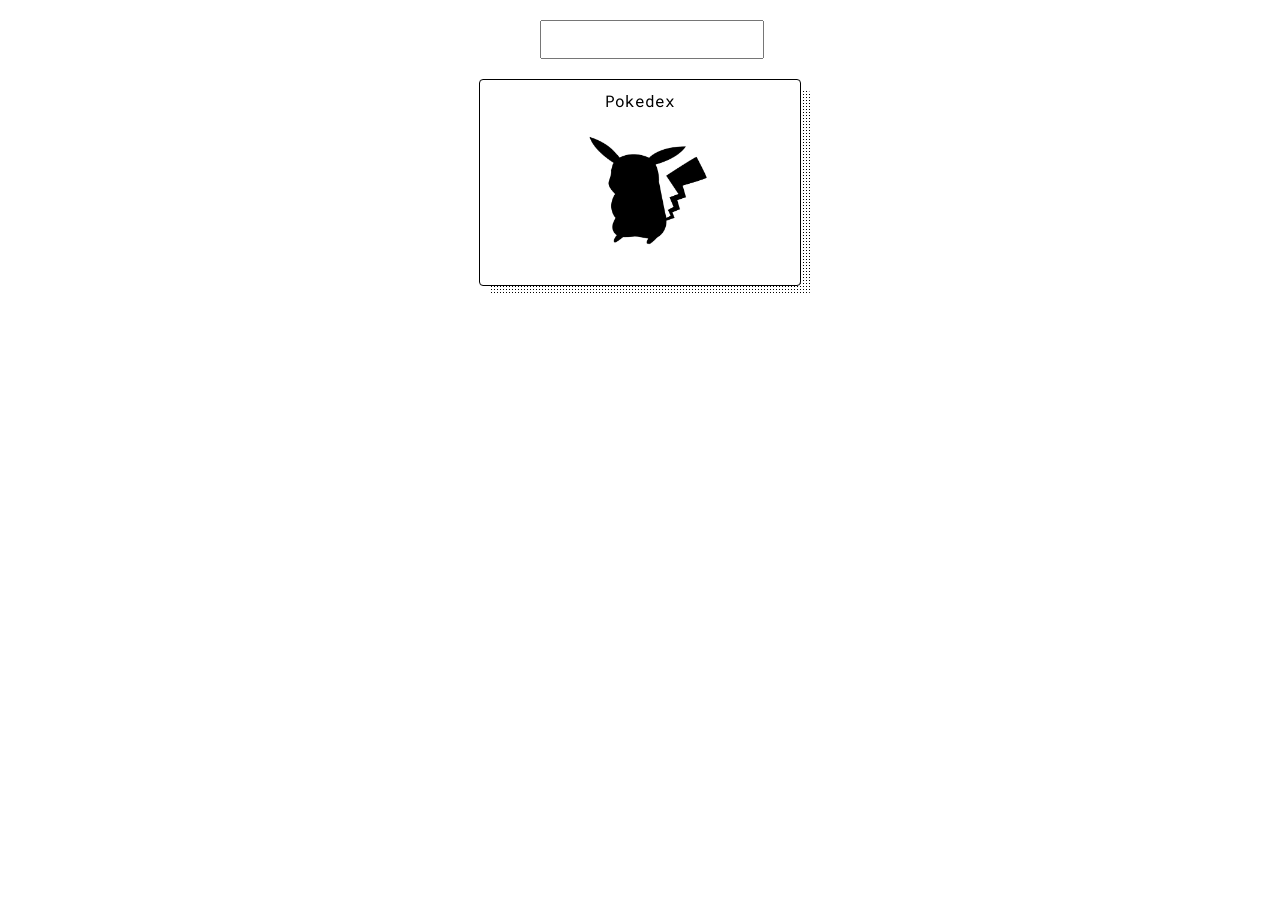
<file: 04 - JS/practica/pokedex-mainJfcosmos/index.html>
<!DOCTYPE html>
<html lang="en">
<head>
    <meta charset="UTF-8">
    <meta http-equiv="X-UA-Compatible" content="IE=edge">
    <meta name="viewport" content="width=device-width, initial-scale=1.0">
    <title>Pokedex</title>
    <link href="https://fonts.googleapis.com/css2?family=Roboto+Mono&display=swap" rel="stylesheet">
    <script src="script.js" type="text/javascript" defer></script>
    <link href="styles.css" rel="stylesheet" />
</head>
<body>
    <form action="" onsubmit="searchPokemon(event)">
        <input type="text" name="pokemon" autocomplete="off">
    </form>
    <div data-poke-card class="poke-card">
        <div data-poke-name>Pokedex</div>
        <div data-poke-img-container class="img-container">
            <img data-poke-img class="poke-img" src="./poke-shadow.png"/>
        </div>
        <div data-poke-id></div>
        <div data-poke-types class="poke-types"></div>
        <div data-poke-stats class="poke-stats"></div>
    </div>
</body>
</html>
</file>
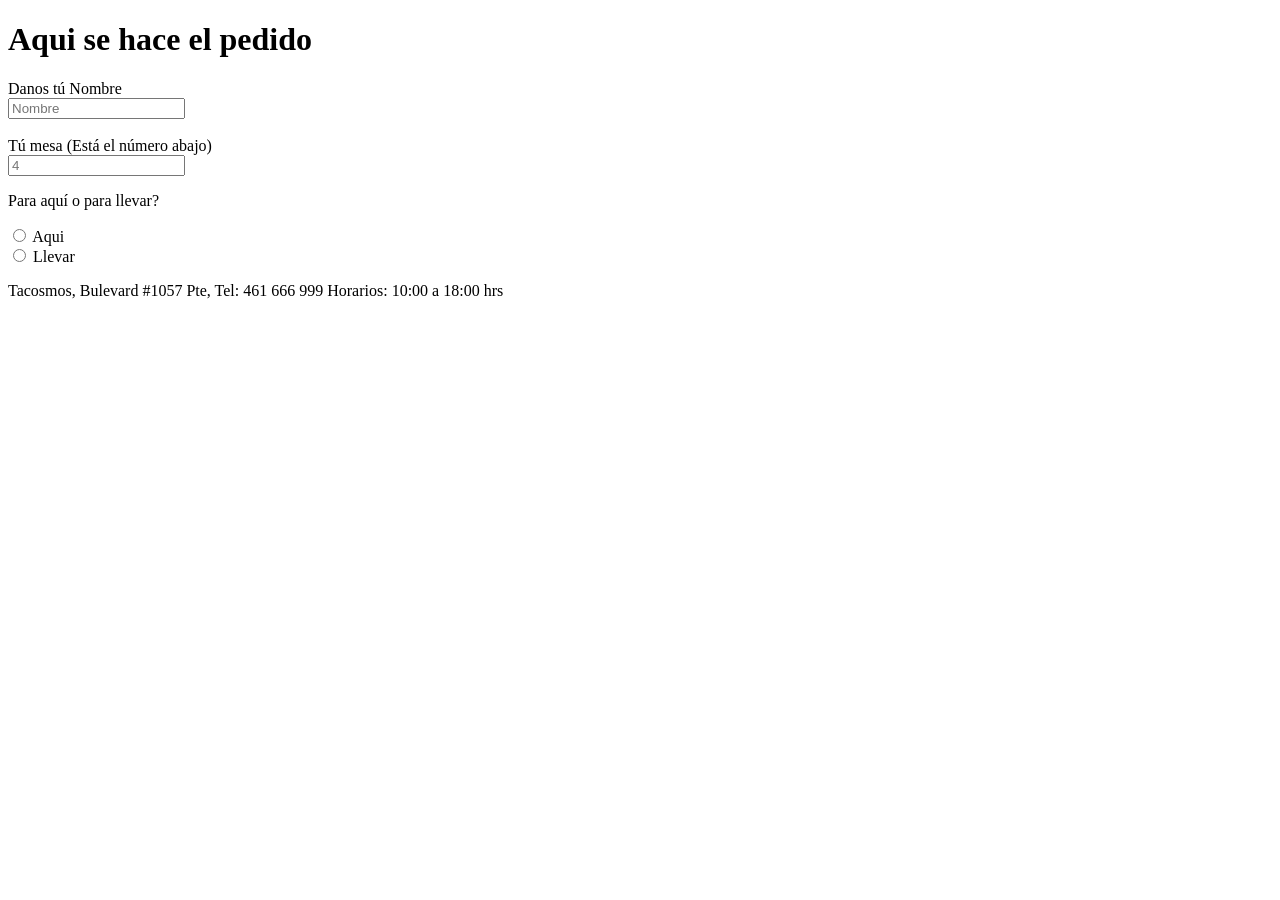
<file: 02 - HTML/pedido.html>
<!DOCTYPE html>
<html lang="en">
  <head>
    <meta charset="UTF-8" />
    <meta http-equiv="X-UA-Compatible" content="IE=edge" />
    <meta name="viewport" content="width=device-width, initial-scale=1.0" />
    <title>Orden</title>
  </head>
  
  <body>
   <h1>Aqui se hace el pedido</h1>
    <form action="pedido.js">
      <label for="Nombre">Danos tú Nombre</label><br>
      <input type="text" id="Nombre" name="Nombre" placeholder="Nombre">
      <br><br>
      <label for="mesa">Tú mesa (Está el número abajo)</label><br>
      <input type="number" id="mesa" name="mesa" placeholder="4">

      <p>Para aquí o para llevar?</p>
      <input type="radio" id="aqui" name="aquiollevar" value="Aqui">
      <label for="aqui">Aqui</label><br>
      <input type="radio" id="llevar" name="aquiollevar" value="Llevar">
      <label for="llevar">Llevar</label><br>
    

    </form>
 

 <footer>
    <p>Tacosmos, Bulevard #1057 Pte,  Tel: 461 666 999 Horarios: 10:00 a 18:00 hrs </p>
</footer>
  
  </body>
</html>
</file>
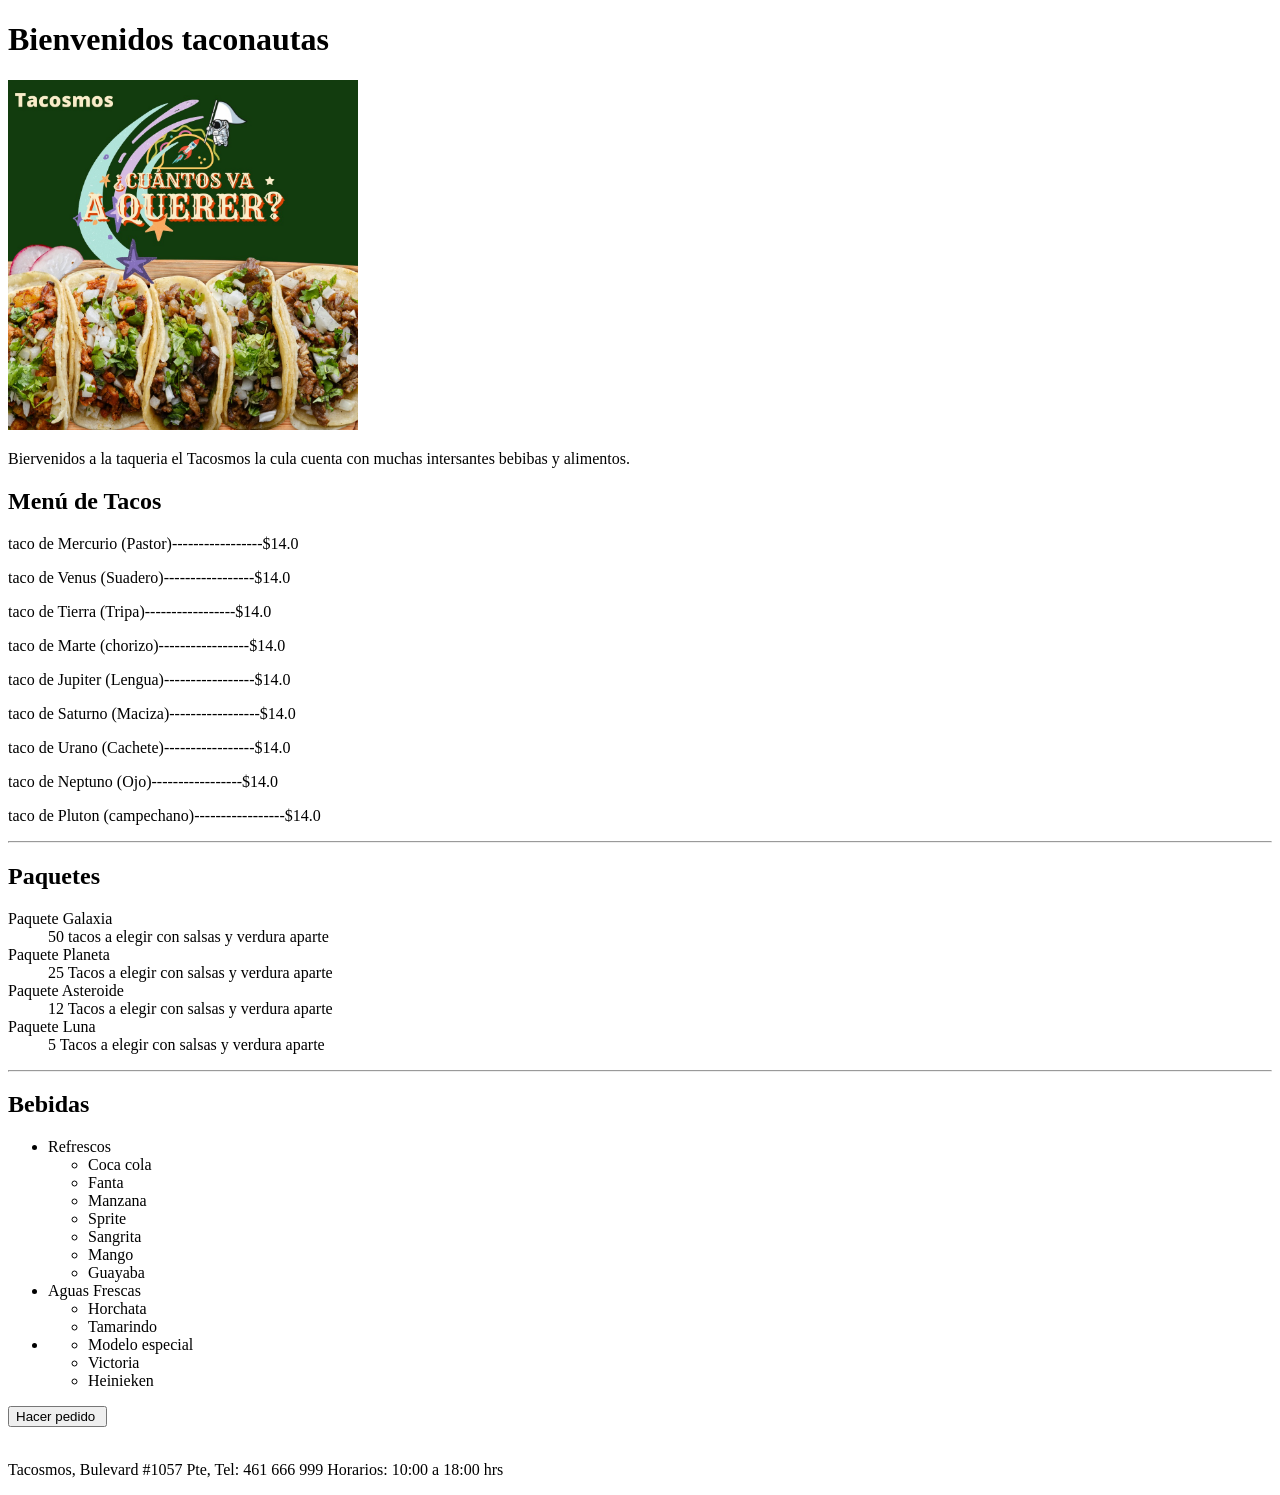
<file: 02 - HTML/tacosmos.html>
<!DOCTYPE html>
<html lang="en">
  <head>
    <meta charset="UTF-8" />
    <meta http-equiv="X-UA-Compatible" content="IE=edge" />
    <meta name="viewport" content="width=device-width, initial-scale=1.0" />
    <title>TACOSMOS</title>
  </head>
  
  <body>
    <h1>Bienvenidos taconautas</h1>
      <!-- Imágenes -->
      <img
      src="./logoTacosmos.jpeg " 
      alt="Tacosmos"
      width="350px"
      height="350px"
    />
    <!-- Parrafos -->
    <p>
       Biervenidos a la taqueria el Tacosmos la cula cuenta con muchas intersantes bebibas y alimentos. 
    </p>
    <h2>Menú de Tacos</h2>
    <p>taco de Mercurio (Pastor)-----------------$14.0</p>
    <p>taco de Venus (Suadero)-----------------$14.0</p>
    <p>taco de Tierra (Tripa)-----------------$14.0</p>
    <p>taco de Marte (chorizo)-----------------$14.0</p>
    <p>taco de Jupiter (Lengua)-----------------$14.0</p>
    <p>taco de Saturno (Maciza)-----------------$14.0</p>
    <p>taco de Urano (Cachete)-----------------$14.0</p>
    <p>taco de Neptuno (Ojo)-----------------$14.0</p>
    <p>taco de Pluton (campechano)-----------------$14.0</p>
    <!-- Links / Enlaces -->
<hr>
<h2>Paquetes</h2>
    <dl>
      <dt>Paquete Galaxia</dt>
      <dd>50 tacos a elegir con salsas y verdura aparte</dd>
      <dt>Paquete Planeta</dt>
      <dd>25 Tacos a elegir con salsas y verdura aparte</dd>
      <dt>Paquete Asteroide</dt>
      <dd>12 Tacos a elegir con salsas y verdura aparte</dd>
      <dt>Paquete Luna</dt>
      <dd>5 Tacos a elegir con salsas y verdura aparte</dd>
    </dl>

    <hr>
    <h2>Bebidas</h2>
    <ul>
      <li>Refrescos
        <ul>
          <li>Coca cola</li>
          <li>Fanta</li>
          <li>Manzana </li>
          <li>Sprite</li>
          <li>Sangrita</li>
          <li>Mango</li>
          <li>Guayaba</li>
        </ul>
      </li>
      <li>Aguas Frescas
        <ul>
          <li>Horchata</li>
          <li>Tamarindo</li>
        </ul>
      </li>
      <li>
        <ul>
          <li>Modelo especial</li>
          <li>Victoria</li>
          <li>Heinieken</li>
        </ul>
      </li>
    </ul>

    <a href="./pedido.html">
    <input type="button" value="Hacer pedido ">
    </a>
    <br></br>
  

 <footer>
    <p>Tacosmos, Bulevard #1057 Pte,  Tel: 461 666 999 Horarios: 10:00 a 18:00 hrs </p>
</footer>
  
  </body>
</html>
</file>
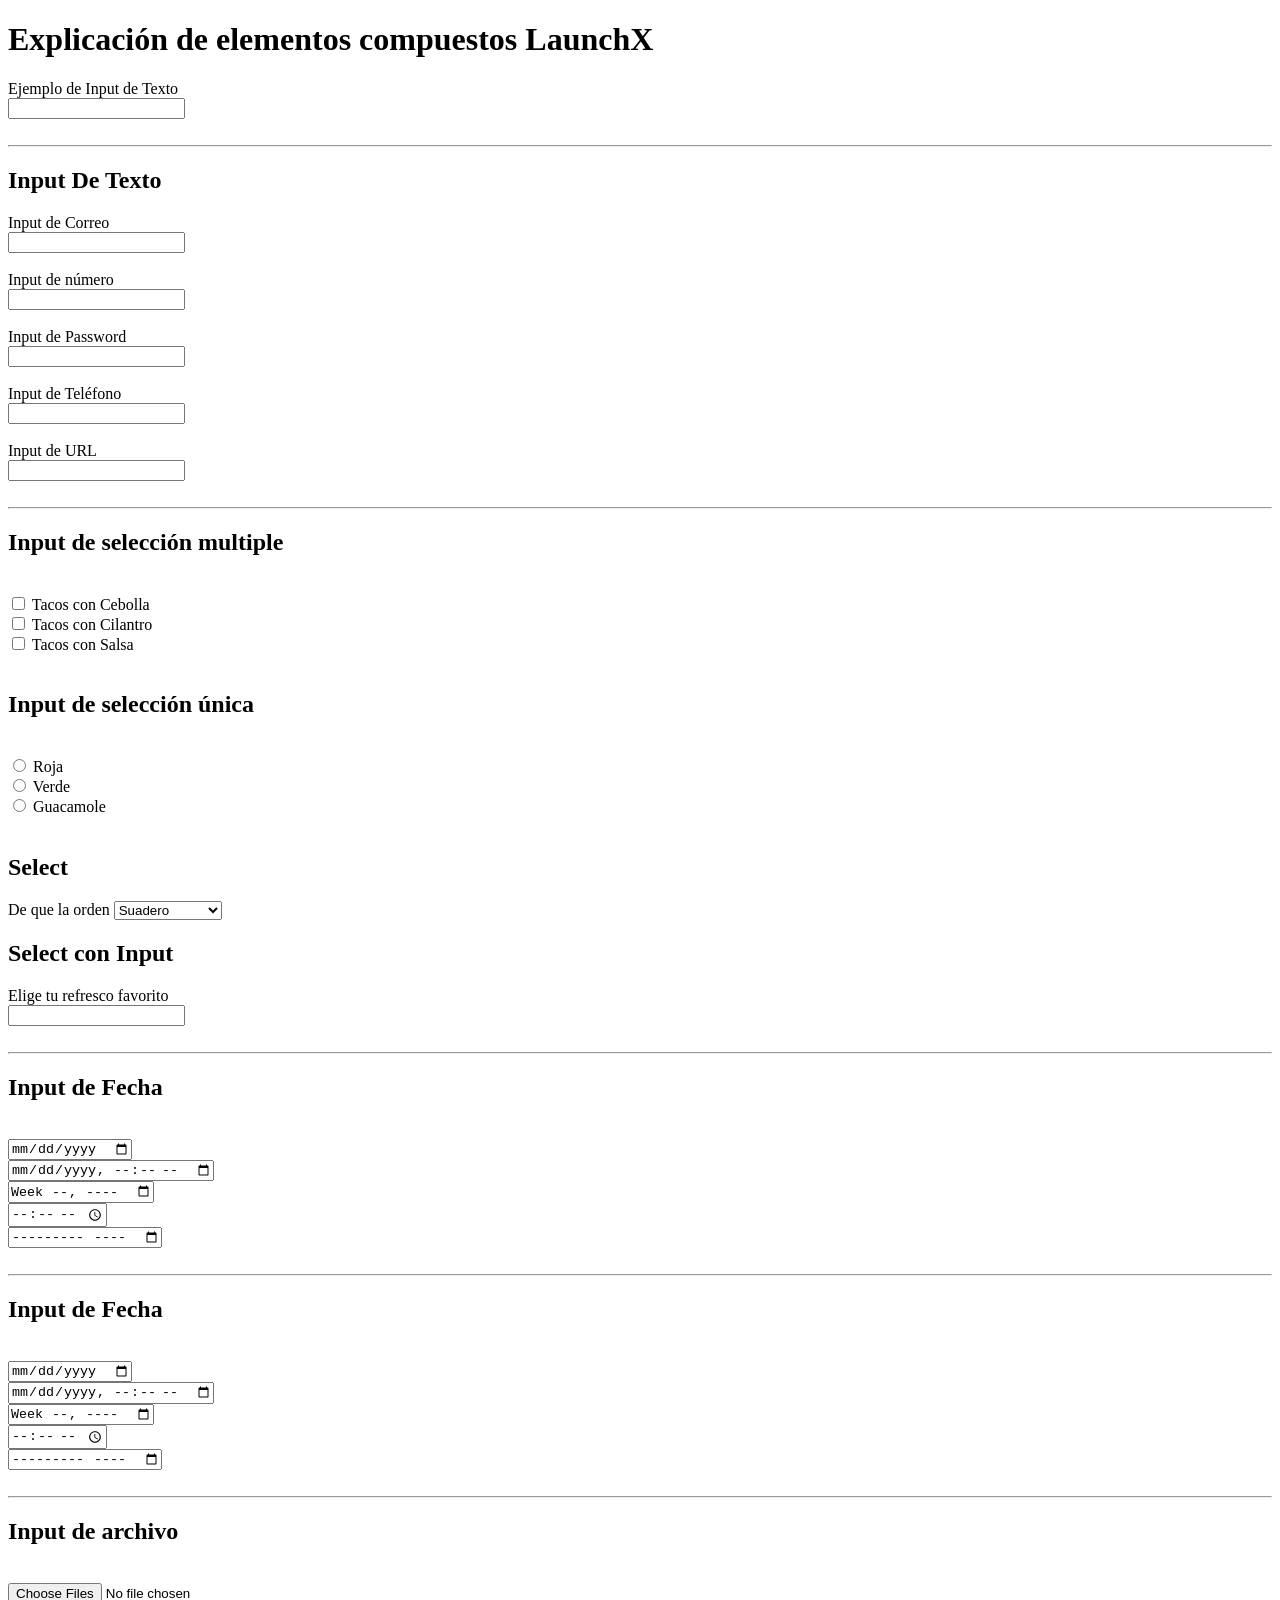
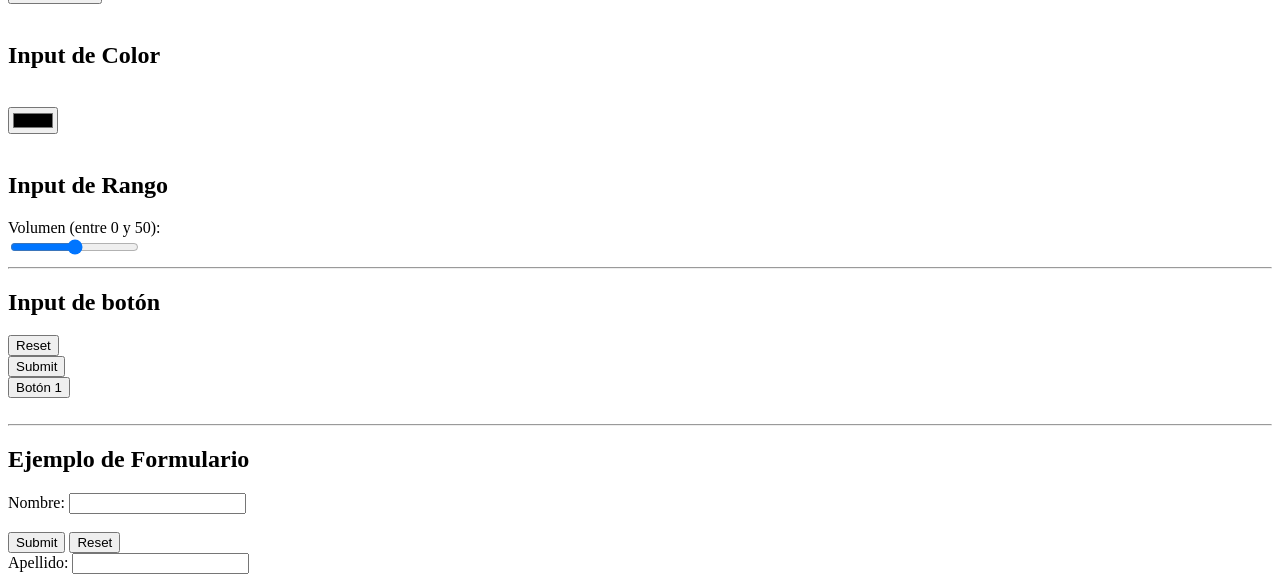
<file: 02 - HTML/programas/2.-elementosCompuestos.html>
<!DOCTYPE html>
<html lang="en">
<head>
    <meta charset="UTF-8">
    <meta http-equiv="X-UA-Compatible" content="IE=edge">
    <meta name="viewport" content="width=device-width, initial-scale=1.0">
    <title>Elementos compuestos</title>
</head>
<body>

    <h1>Explicación de elementos compuestos LaunchX</h1>

    <!-- Labels / Etiquetas -->
    <label for="Input1"> Ejemplo de Input de Texto</label>
    <br>
    <!-- Entradas / Inputs -->
    <input type="text" id="Input1" name="Input1">
    <br><br>

    <hr>
    <!-- Tipos de Inputs -->
    <h2>Input De Texto</h2>
    <label for="correo1">Input de Correo</label><br>
    <input type="email" id="correo1" name="correo1"><br><br>
    
    <label for="numero1">Input de número</label><br>
    <input type="number" id="numero1" name="numero1"><br><br>
    
    <label for="psw1">Input de Password</label><br>
    <input type="password" id="psw1" name="psw1"><br><br>
    
    <label for="tel1">Input de Teléfono</label><br>
    <input type="tel" id="tel1" name="tel1" maxlength="10"><br><br>
    
    <label for="url1">Input de URL</label><br>
    <input type="url" id="url1" name="url1"><br><br>

    <hr>

    <h2>Input de selección multiple</h2><br>
    <input type="checkbox" id="topping1" name="topping1" value="Cebolla">
    <label for="topping1">Tacos con Cebolla</label><br>
    <input type="checkbox" id="topping2" name="topping2" value="Cilantro">
    <label for="topping2">Tacos con Cilantro</label><br>
    <input type="checkbox" id="topping3" name="topping3" value="Salsa">
    <label for="topping3">Tacos con Salsa</label><br><br>
    
    <h2>Input de selección única</h2><br>
    <input type="radio" id="roja" name="salsas" value="Roja">
    <label for="roja">Roja</label><br>
    <input type="radio" id="verde" name="salsas" value="Verde">
    <label for="verde">Verde</label><br>
    <input type="radio" id="guacamole" name="salsas" value="Guacamole">
    <label for="guacamole">Guacamole</label><br><br>

    <h2>Select</h2>
    <label for="tacos">De que la orden</label>
    <select id="tacos" name="tacos">
        <option value="suadero">Suadero</option>
        <option value="pastor">Pastor</option>
        <option value="campechanos">Campechanos</option>
        <option value="tripa">Tripa</option>
    </select>
    
    <h2>Select con Input</h2>
    <label for="refresco">Elige tu refresco favorito</label><br>
    <input list="refresco">
    <datalist id="refresco">
        <option value="Coca-Cola">
        <option value="Manzana">
        <option value="Naranja">
        <option value="Mango">
        <option value="Guayaba">
    </datalist>
    <br><br>

    <hr>
    
    <h2>Input de Fecha</h2><br>
    <input type="date" id="fecha1" name="fecha1"><br>
    <input type="datetime-local" id="fecha2" name="fecha2"><br>
    <input type="week" id="fecha3" name="fecha3"><br>
    <input type="time" id="fecha4" name="fecha4"><br>
    <input type="month" id="fecha5" name="fecha5"><br><br>
    
    <hr>

    <h2>Input de Fecha</h2><br>
    <input type="date" id="fecha1" name="fecha1"><br>
    <input type="datetime-local" id="fecha2" name="fecha2"><br>
    <input type="week" id="fecha3" name="fecha3"><br>
    <input type="time" id="fecha4" name="fecha4"><br>
    <input type="month" id="fecha5" name="fecha5"><br><br>
    
    <hr>
    
    <h2>Input de archivo</h2><br>
    <input type="file" id="archivo1" name="archivo1" multiple><br><br>
    
    <h2>Input de Color</h2><br>
    <input type="color" id="color1" name="color1"><br><br>
    
    <h2>Input de Rango</h2>
    <label for="vol">Volumen (entre 0 y 50):</label><br>
    <input type="range" id="vol" name="vol" min="0" max="50"><br>
    
    <hr>
    
    <h2>Input de botón</h2>
    <input type="reset"><br>
    <input type="submit"><br>
    <input type="button" id="boton1" name="boton1" value="Botón 1" onclick="alert('Bienvenidos explorers');"><br><br>
    
    <hr>
    <!-- Formularios -->
    <h2>Ejemplo de Formulario</h2>
    <form action="/accion.js" id="form1" method="post">
        <label for="nombre">Nombre:</label>
        <input type="text" id="nombre" name="nombre"><br><br>
        <input type="submit" value="Submit">
        <input type="reset">
    </form>
    
    <label for="apellido">Apellido:</label>
    <input type="text" id="apellido" name="apellido" form="form1">
    
</body>
</html>
</file>
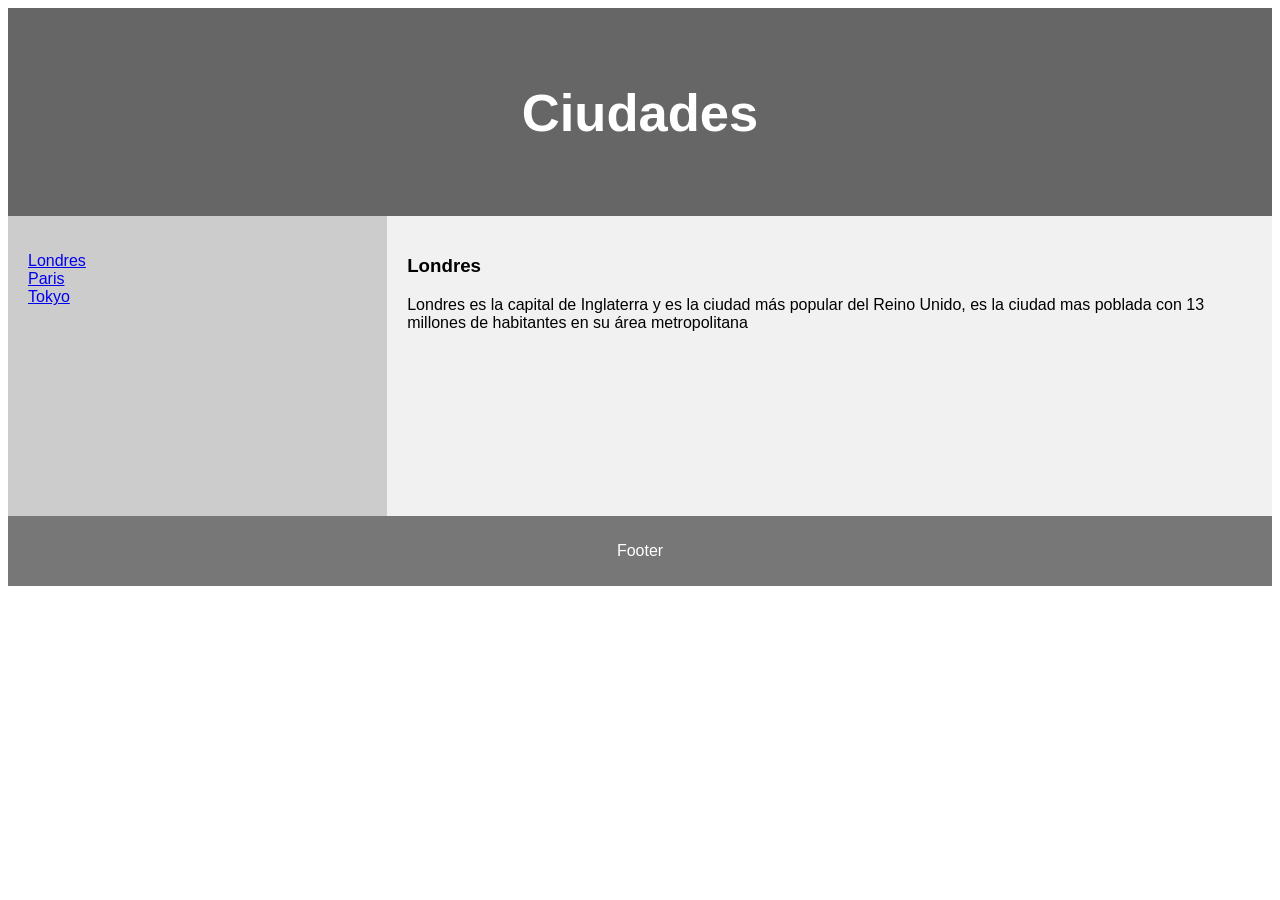
<file: 02 - HTML/programas/3.-layoutYRutas.html>
<!DOCTYPE html>
<html lang="en">
<head>
    <meta charset="UTF-8">
    <meta http-equiv="X-UA-Compatible" content="IE=edge">
    <meta name="viewport" content="width=device-width, initial-scale=1.0">
    <title>Layout y Rutas</title>
    <style>
        * {
            box-sizing: border-box;
        }

        body {
            font-family: Arial, Helvetica, sans-serif;
        }

        /* Estilo de header */
        header {
            background-color: #666;
            padding: 30px;
            text-align: center;
            font-size: 35px;
            color: white;
        }

        /* Crear 2 columnas con la misma posición en la fila */
        nav {
            float: left;
            width: 30%;
            height: 300px;
            /* only for demonstration, should be removed */
            background: #ccc;
            padding: 20px;
        }

        nav ul {
            list-style-type: none;
            padding: 0;
        }

        article {
            float: left;
            padding: 20px;
            width: 70%;
            background-color: #f1f1f1;
            height: 300px;
        }

        /* Clear floats after the columns */
        section::after {
            content: "";
            display: table;
            clear: both;
        }

        /* Estilo de footer */
        footer {
            background-color: #777;
            padding: 10px;
            text-align: center;
            color: white;
        }

        /* Responsive layout */
        @media (max-width: 600px) {

            nav,
            article {
                width: 100%;
                height: auto;
            }
        }
    </style>
</head>

<body>

    <header>
        <h2>Ciudades</h2>
    </header>

    <section>
        <nav>
            <ul>
                <li><a href="#">Londres</a></li>
                <li><a href="#">Paris</a></li>
                <li><a href="#">Tokyo</a></li>
            </ul>
        </nav>

        <article>
            <h1>Londres</h1>
            <p>Londres es la capital de Inglaterra y es la ciudad más popular del Reino Unido, es la ciudad mas poblada con 13 millones de habitantes en su área metropolitana</p>
        </article>
    </section>

    <footer>
        <p>Footer</p>
    </footer>

</body>

</html>
</file>
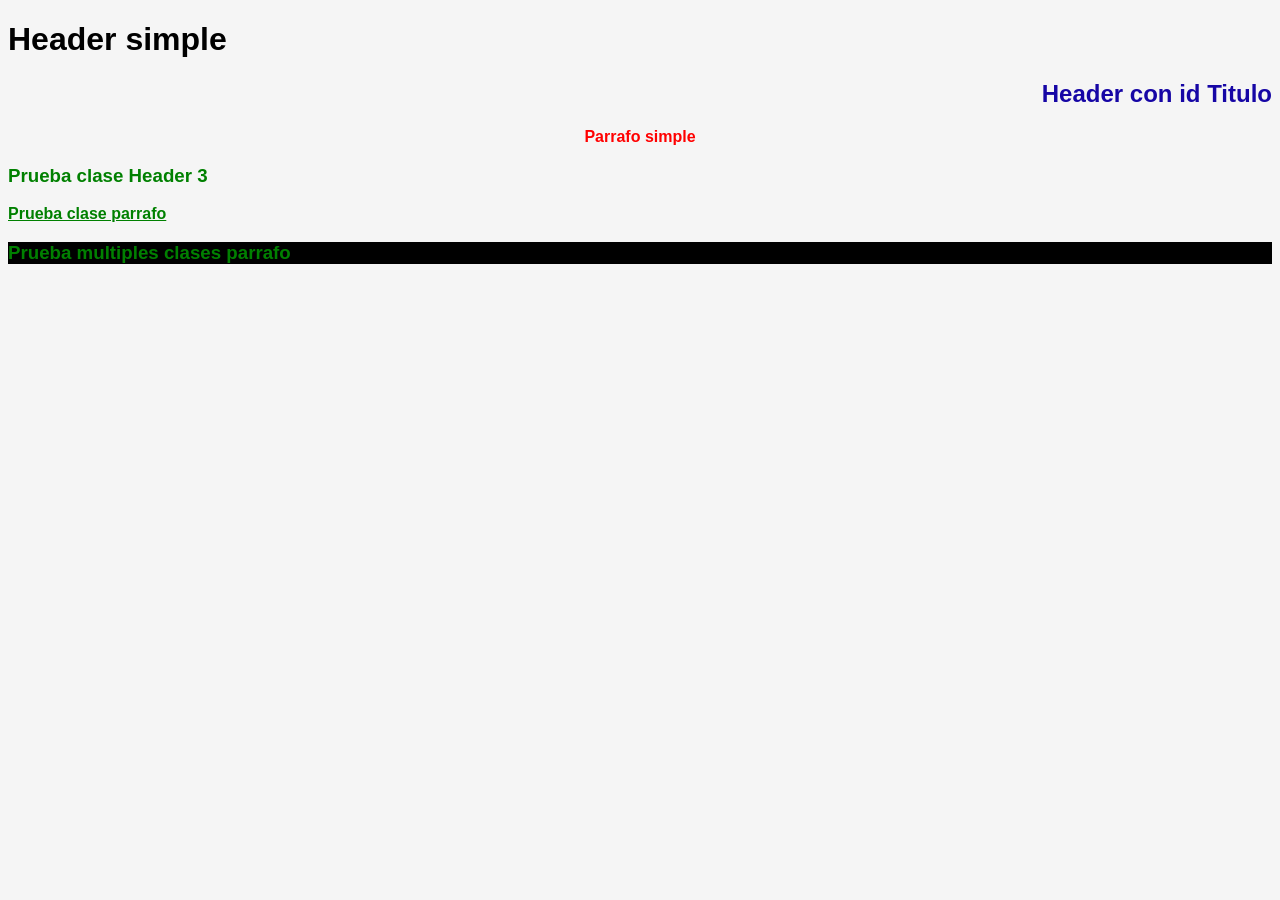
<file: 03 - CSS/programas/1.-selectores.html>
<!DOCTYPE html>
<html lang="en">
<head>
    <meta charset="UTF-8">
    <meta http-equiv="X-UA-Compatible" content="IE=edge">
    <meta name="viewport" content="width=device-width, initial-scale=1.0">
    <title>Selectores</title>
    <style>
        *{
            font-family: Arial, Helvetica, sans-serif;
        }

        body{
            background-color: whitesmoke;
        }

        p{
            color: red;
            text-align: center;
        }

        #titulo{
            color: rgb(22, 6, 165);
            text-align: right;
        }

        .izquierda{
            color: green;
        }

        p.izquierda{
            text-decoration: underline;
            text-align: left;
        }

        .contraste{
            background-color: black;
        }

        h1, h2, p{
            font-weight: bold;
        }

        /* Comentario CSS */


    </style>
</head>
<body>

    <h1>Header simple</h1>
    <h2 id="titulo" class="izquierda">Header con id Titulo</h2>
    <p>Parrafo simple</p>

    <h3 class="izquierda">Prueba clase Header 3</h3>
    <p class="izquierda">Prueba clase parrafo</p>
    <h3 class="izquierda contraste">Prueba multiples clases parrafo</h3>
    
</body>
</html>
</file>
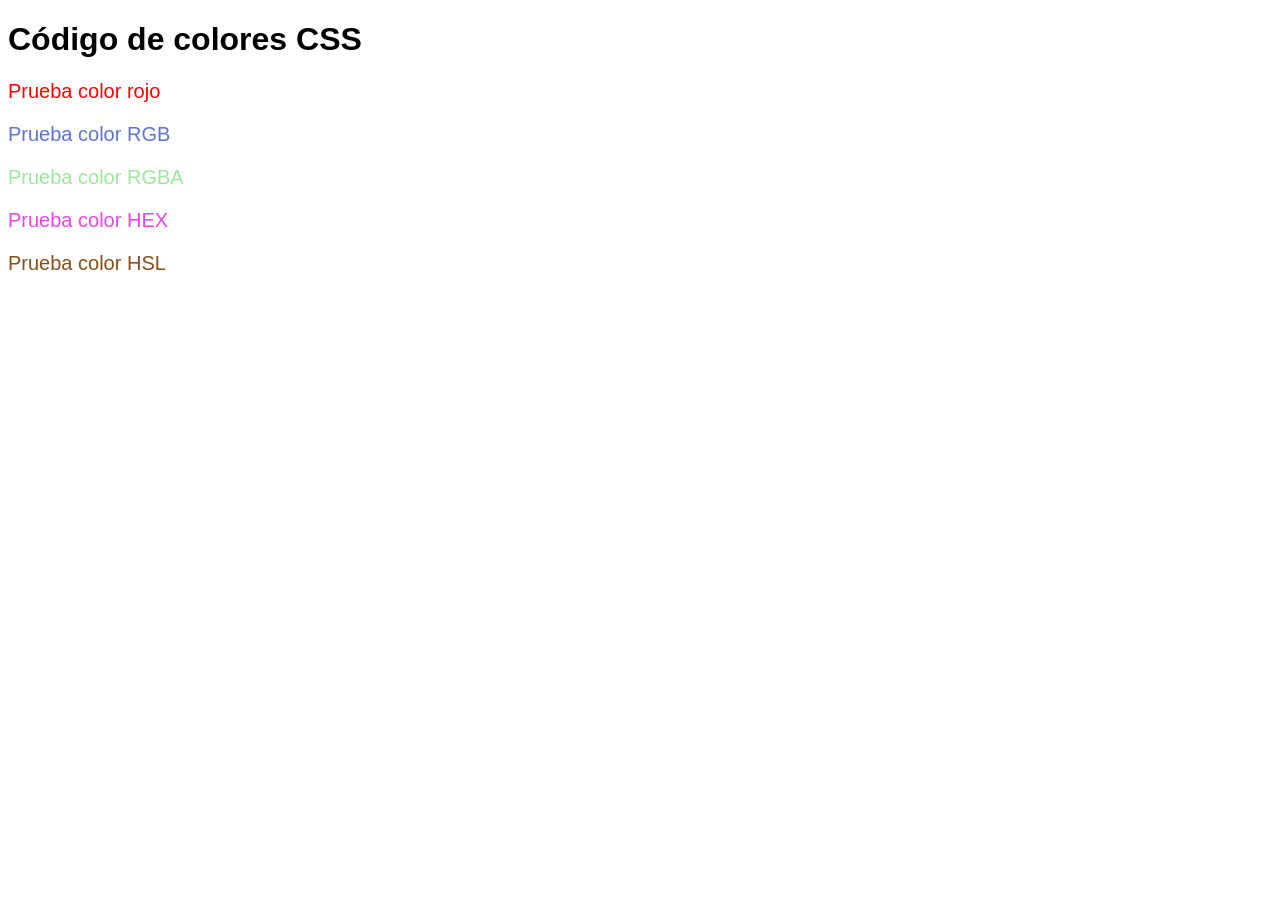
<file: 03 - CSS/programas/2.-colores.html>
<!DOCTYPE html>
<html lang="en">

<head>
    <meta charset="UTF-8">
    <meta http-equiv="X-UA-Compatible" content="IE=edge">
    <meta name="viewport" content="width=device-width, initial-scale=1.0">
    <title>Colores CSS</title>
    <link rel="stylesheet" href="./2.-colores.css">
</head>

<body>
    <h1>Código de colores CSS</h1>

    <p class="colorRojo">Prueba color rojo</p>
    <p class="colorRGB">Prueba color RGB</p>
    <p class="colorRGBA">Prueba color RGBA</p>
    <p class="colorHEX">Prueba color HEX</p>
    <p class="colorHSL">Prueba color HSL</p>

</body>

</html>
</file>
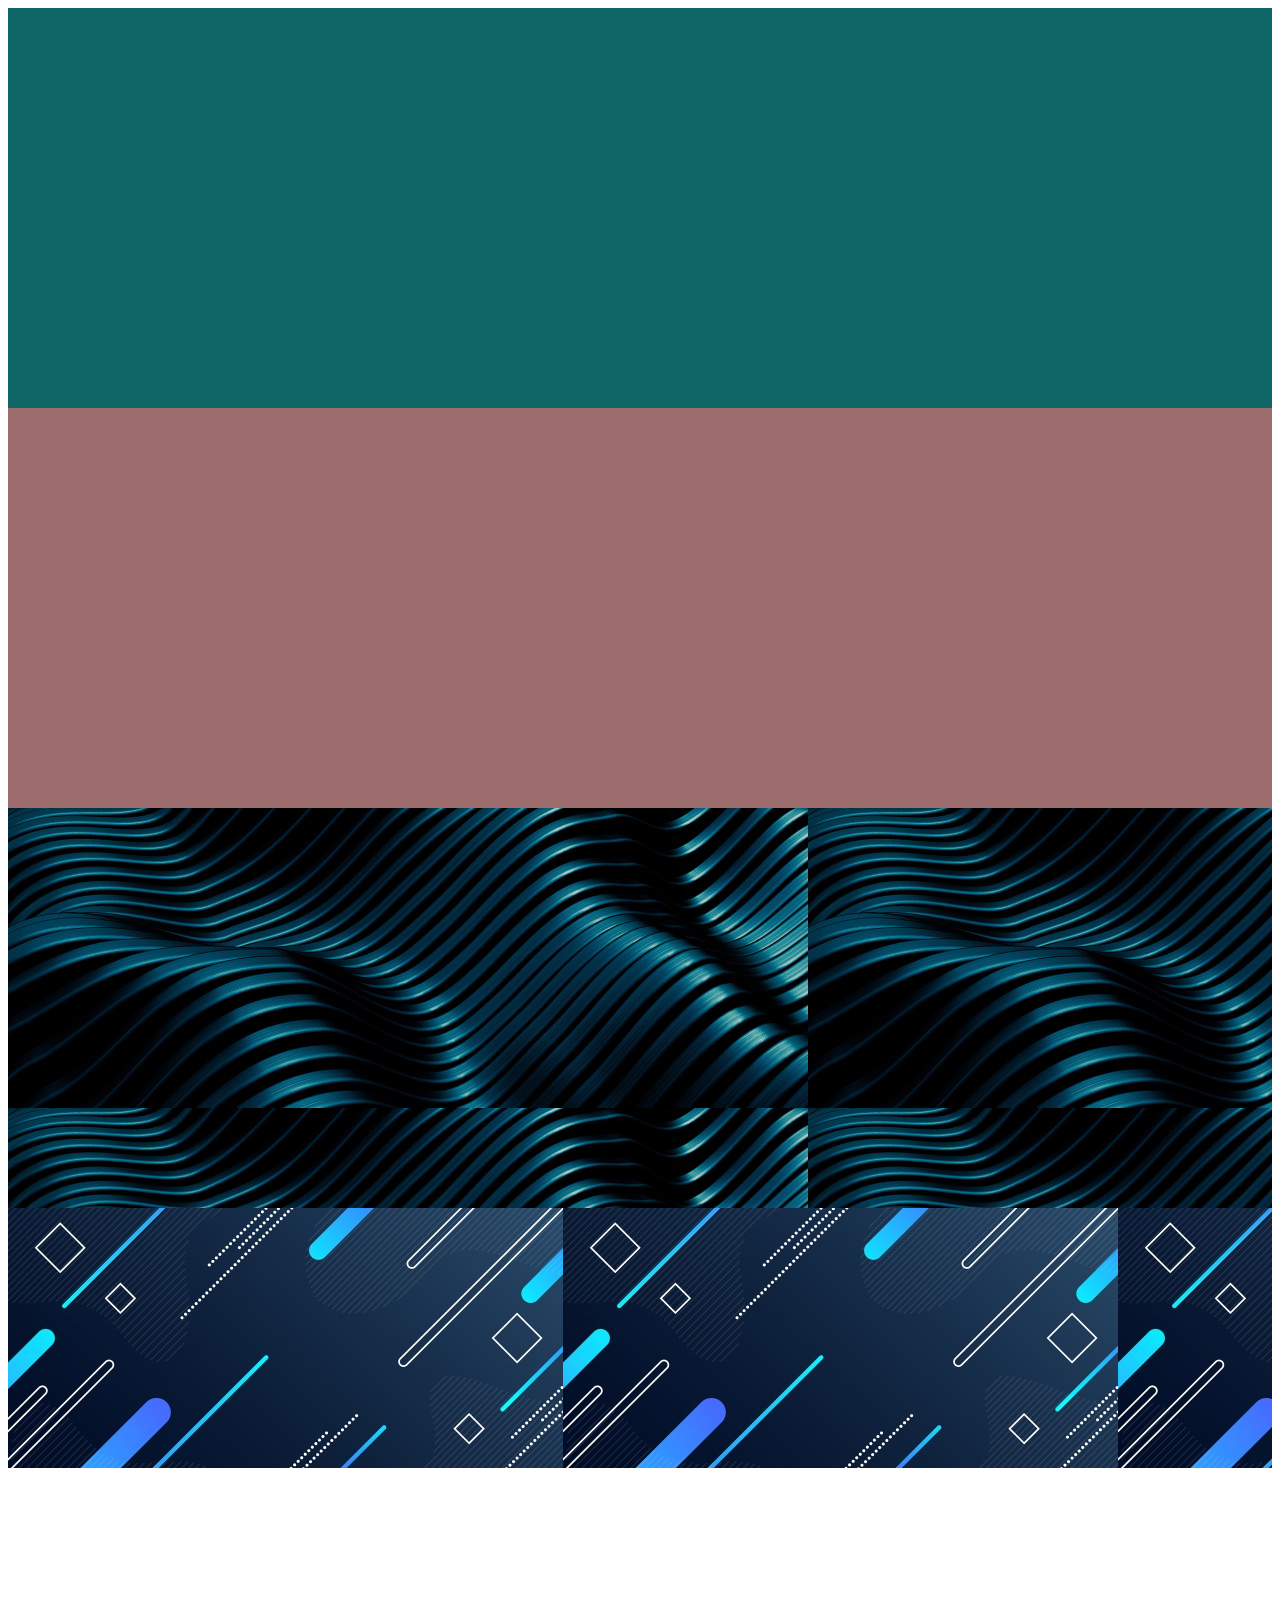
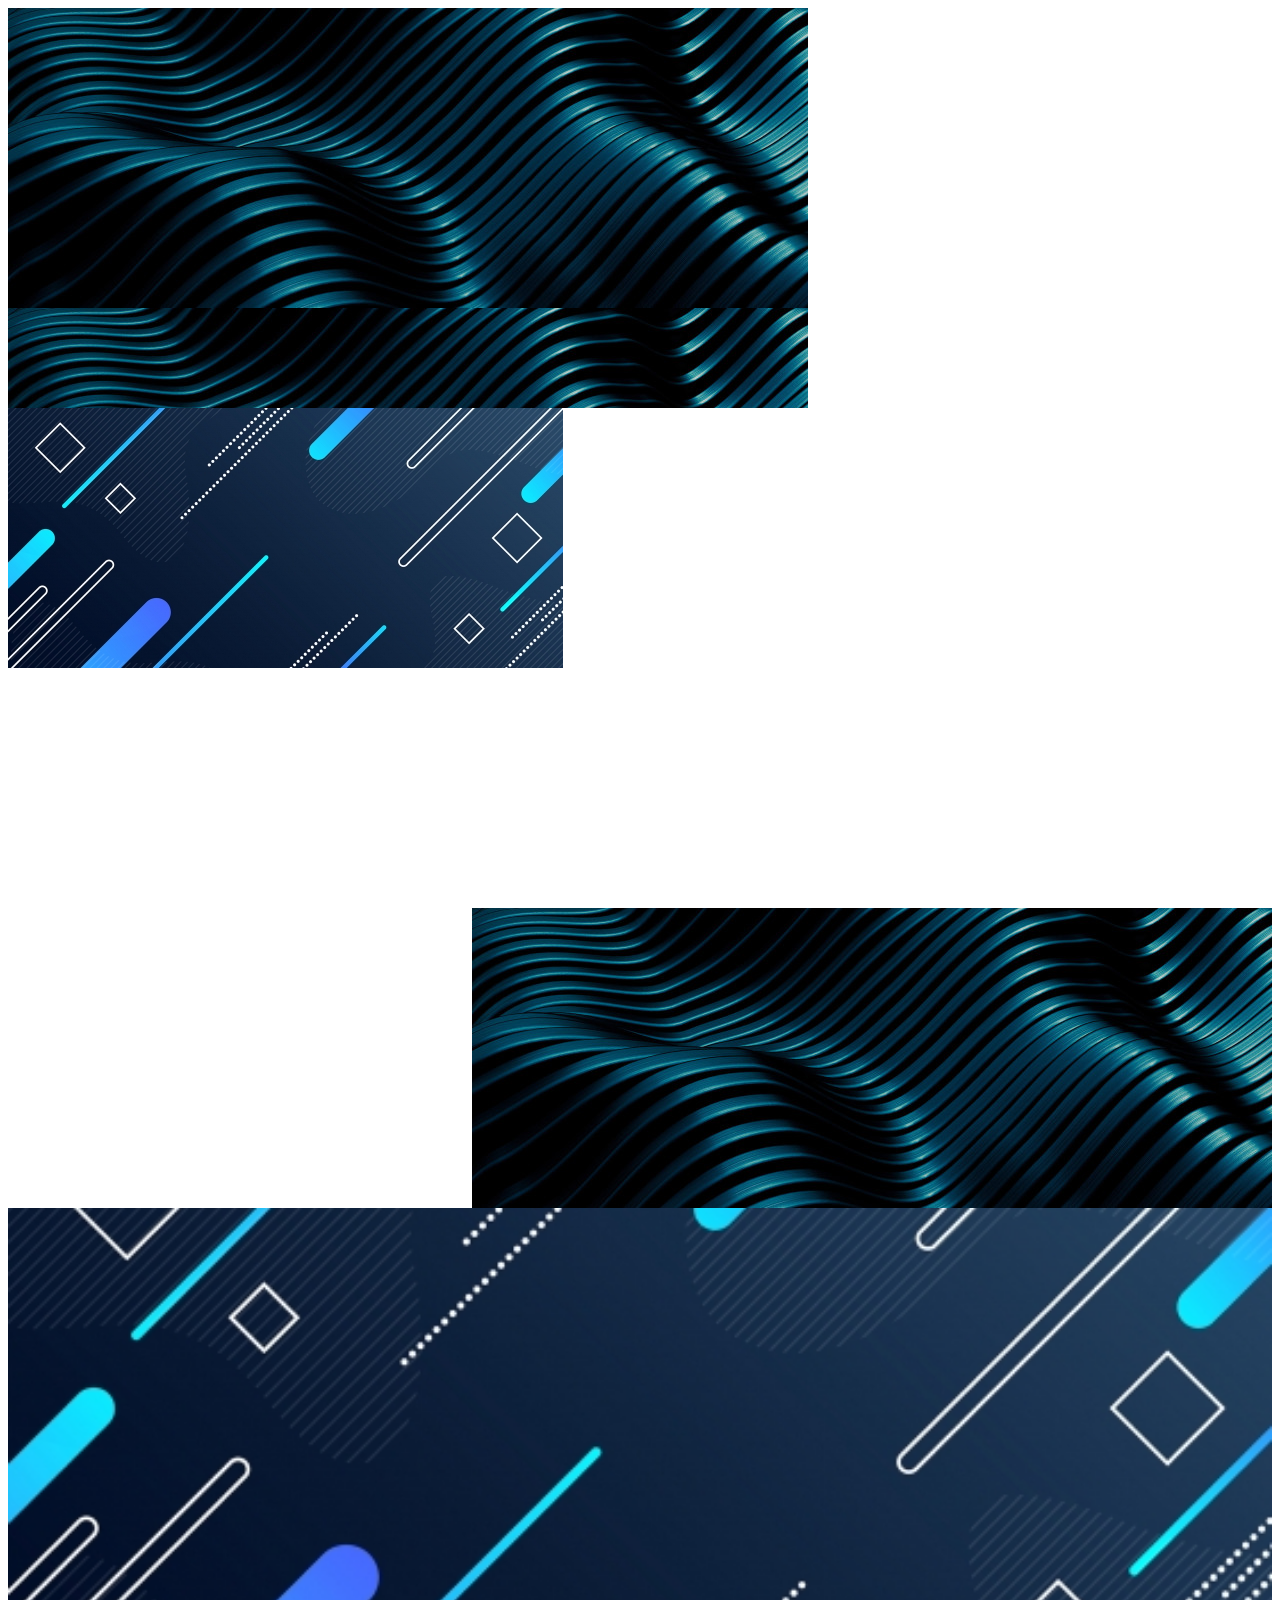
<file: 03 - CSS/programas/3.-fondos.html>
<!DOCTYPE html>
<html lang="en">
<head>
    <meta charset="UTF-8">
    <meta http-equiv="X-UA-Compatible" content="IE=edge">
    <meta name="viewport" content="width=device-width, initial-scale=1.0">
    <title>Fondos</title>
    <link rel="stylesheet" href="./3.-fondos.css">
</head>
<body>
    <section class="fondoColor"></section>
    
    <div class="fondoOpacidad"></div>

    <section class="fondoImagen"></section>

    <section class="fondoRepetidoX"></section>

    <section class="fondoRepetidoY"></section>

    <section class="fondoNoRepetido"></section>

    <section class="fondoPosicion"></section>

    <section class="fondoCompleto"></section>
</body>
</html>
</file>
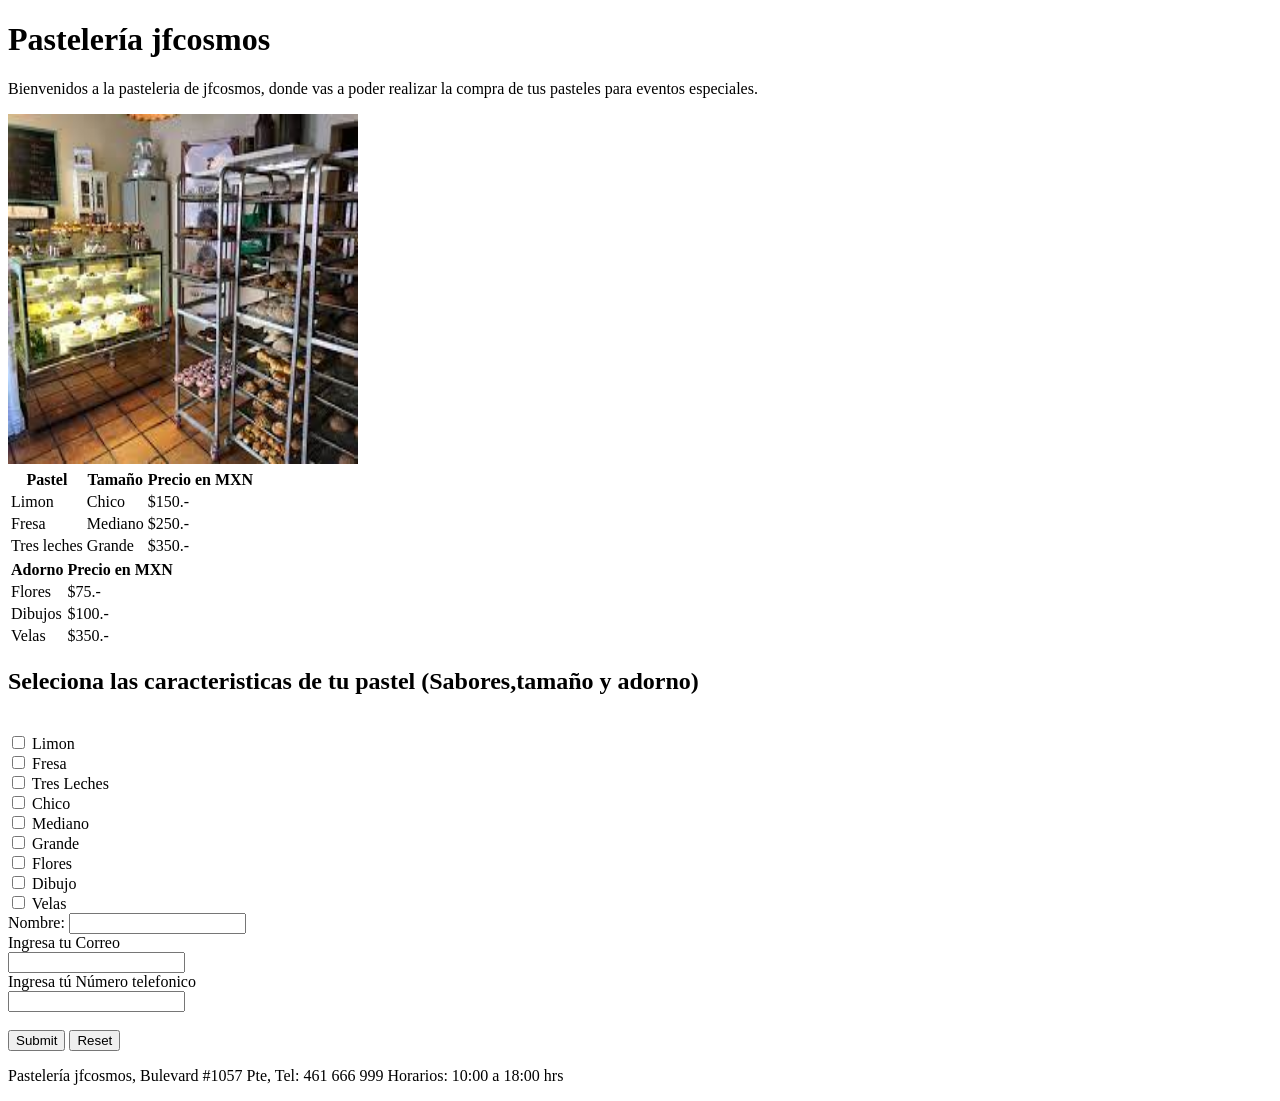
<file: 02 - HTML/practicas/paginaCliente/practicaPasteleriajfcosmos.html>
<!DOCTYPE html>
<html lang="es">
  <head>
    <meta charset="UTF-8" />
    <meta http-equiv="X-UA-Compatible" content="IE=edge" />
    <meta name="viewport" content="width=device-width, initial-scale=1.0" />
    <title>Pastelería</title>
  </head>
  <body>
    <!-- Headings -->
    <h1>Pastelería jfcosmos</h1>

    <!-- Parrafos -->
    <p>
      Bienvenidos a la pasteleria de jfcosmos, donde vas a poder realizar la
      compra de tus pasteles para eventos especiales.
    </p>

    <!-- Links / Enlaces -->

    <!-- Imágenes -->
    <img
      src="[data-uri]"
      alt="Pasteles en una pasteleria"
      width="350px"
      height="350px"
    />

    <!-- Tablas -->
    <table>
      <tr>
        <th>Pastel</th>
        <th>Tamaño</th>
        <th>Precio en MXN</th>
      </tr>
      <tr>
        <td>Limon</td>
        <td>Chico</td>
        <td>$150.-</td>
      </tr>
      <tr>
        <td>Fresa</td>
        <td>Mediano</td>
        <td>$250.-</td>
      </tr>
      <tr>
        <td>Tres leches</td>
        <td>Grande</td>
        <td>$350.-</td>
      </tr>
    </table>

    <table>
        <tr>
          <th>Adorno</th>
          <th>Precio en MXN</th>
        </tr>
        <tr>
          <td>Flores</td>
          <td>$75.-</td>
        </tr>
        <tr>
          <td>Dibujos</td>
          <td>$100.-</td>
        </tr>
        <tr>
          <td>Velas</td>
          <td>$350.-</td>
        </tr>
      </table>
      
    <h2>Seleciona las caracteristicas de tu pastel (Sabores,tamaño y adorno)</h2>
    <br />
    <form action="/accion.js" id="form1" method="post">
    <input type="checkbox" id="topping1" name="topping1" value="Limon" />
    <label for="topping1">Limon</label><br />
    <input type="checkbox" id="topping2" name="topping2" value="Fresa" />
    <label for="topping2">Fresa</label><br />
    <input type="checkbox" id="topping3" name="topping3" value="TresLeches" />
    <label for="topping3">Tres Leches</label><br />
    <input type="checkbox" id="topping3" name="topping3" value="Chico" />
    <label for="topping3">Chico</label><br />
    <input type="checkbox" id="topping3" name="topping3" value="Mediano" />
    <label for="topping3">Mediano</label><br />
    <input type="checkbox" id="topping3" name="topping3" value="Grande" />
    <label for="topping3">Grande</label><br />
    <input type="checkbox" id="topping3" name="topping3" value="Flores" />
    <label for="topping3">Flores</label><br />
    <input type="checkbox" id="topping3" name="topping3" value="Dibujo" />
    <label for="topping3">Dibujo</label><br />
    <input type="checkbox" id="topping3" name="topping3" value="Velas" />
    <label for="topping3">Velas</label><br />
    <label for="nombre">Nombre:</label>
      <input type="text" id="nombre" name="nombre" /><br />
      <label for="correo1">Ingresa tu Correo</label><br />
    <input type="email" id="correo1" name="correo1" /><br />

    <label for="numero1">Ingresa tú Número telefonico</label><br />
    <input type="number" id="numero1" name="numero1" /><br /><br />
    <input type="submit" value="Submit" />
    <input type="reset" />

 </form>

 <footer>
    <p>Pastelería jfcosmos, Bulevard #1057 Pte,  Tel: 461 666 999 Horarios: 10:00 a 18:00 hrs </p>
</footer>
  
  </body>
</html>
</file>
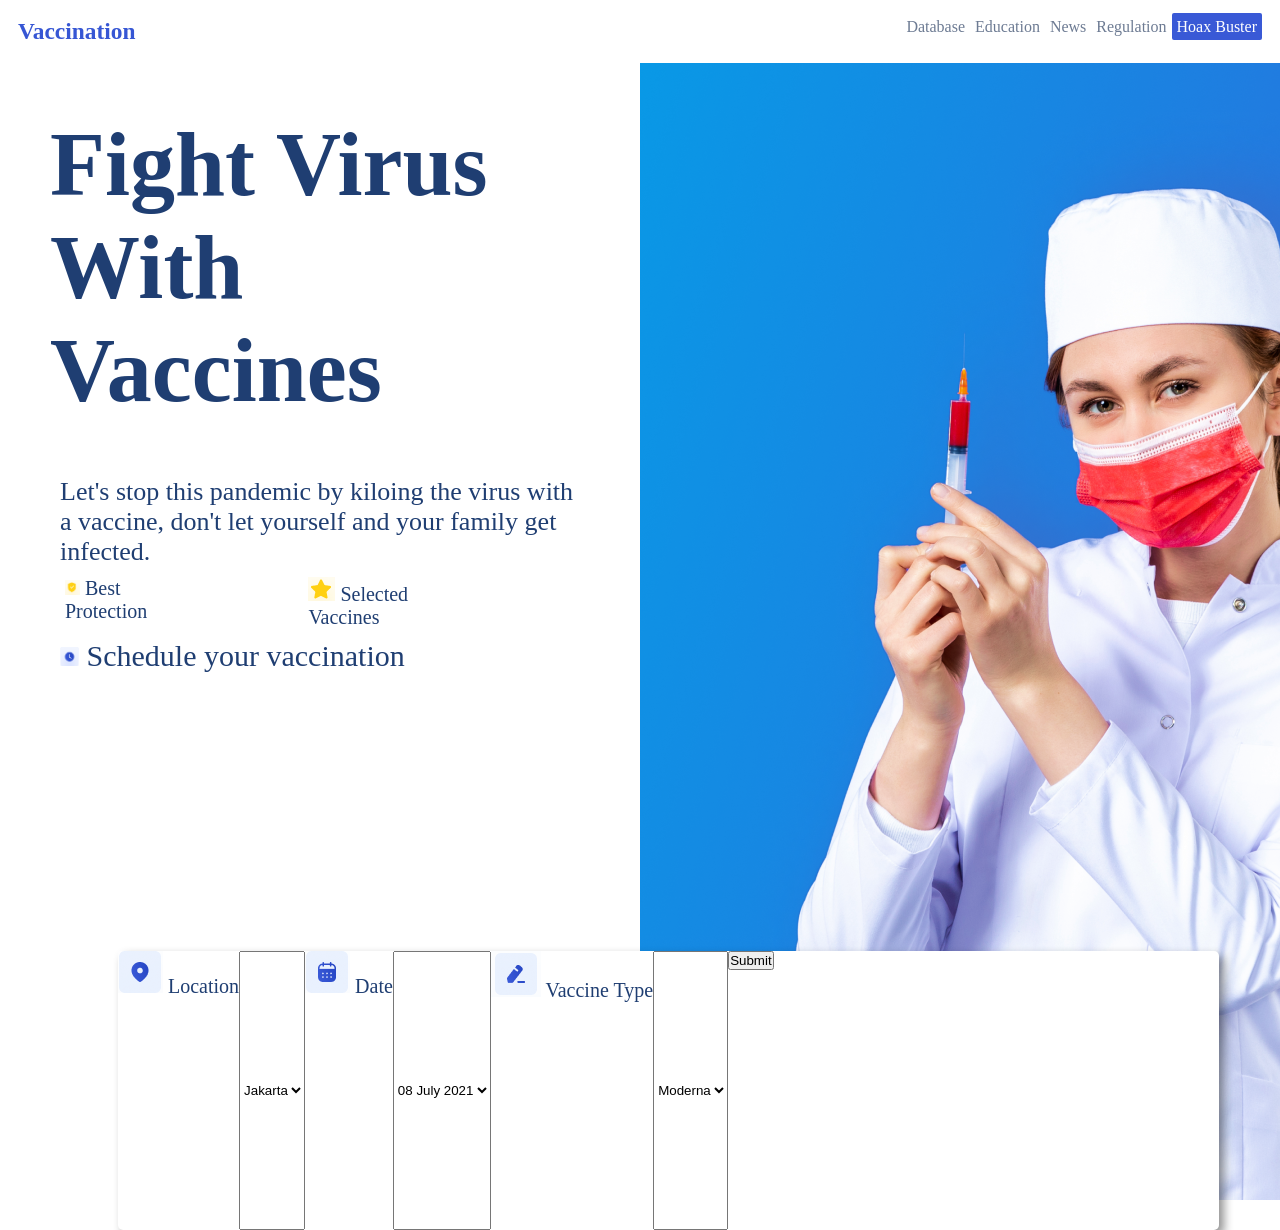
<file: 03 - CSS/practica/html/indexVacunacion.html>
<!DOCTYPE html>
<html lang="es">
 <head>
    <meta charset="UTF-8">
    <meta http-equiv="X-UA-Compatible" content="IE=edge">
    <meta name="description" content="Esta página ayuda a la vacunación">
    <meta name="robots" content="index,follow">
    <title>Vacunación</title>
    <meta name="viewport" content="width=device-width, initial-scale=1.0">
    <link rel="stylesheet" href="../css/estilosVacunacion.css">

 </head>
 <body>
    <header class="page-header">
        <div class="titulo1">
            <h3>Vaccination</h3>
        </div>
        <nav class="nav">    
            <ul class="main-nav" id="main-nav">
                <li class="main-nav__item"><a href="">Database</a></li>
                <li class="main-nav__item"><a href="">Education</a></li>
                <li class="main-nav__item"><a href="">News</a></li>
                <li class="main-nav__item"><a href="">Regulation</a></li>
                <li class="main-nav__item "><a href="" class="Hoax">Hoax Buster</a></li>
            </ul>      
        </nav>
    
    
    </header>
    <main class="principal"> 
        <section class="section1">
            <div class="section1__div">
             <h1 class="h1p1">
                Fight Virus With Vaccines
             </h1>
             <p class="p1">
                Let's stop this pandemic by kiloing the virus with a vaccine, don't let yourself and your family get infected.
             </p>
             <ul class="ul2">
                <li  class="ul2__li1">
                    <img src="../img/gdy.png" alt=""> Best Protection</li>
                <li class="ul2__li2">
                    <img src="../img/str.png" alt=""> Selected Vaccines</li>
             </ul>
             <p class="p2">
                 <img src="../img/rlj.png" alt=""> Schedule your vaccination</p>
            </div>
         <div class="section1__div">
             
                <img src="../img/fp3.png" alt="">
             
          </div>
         <form action="">
           <div class="section1__div2">
             <label for="Location">
                 <img src="../img/lcl.png" alt=""> Location</label>
                 <br>
                 <select name="Location" id="Location">
                    <option value="Jakarta">Jakarta</option>
                </select>
           </div>
           <div class="section1__div2">
                <label for="Date">
                    <img src="../img/cld.png" alt=""> Date</label><br>
                <select name="Date" id="Date"><br>
                    <option value="08_July_2021">08 July 2021</option>
                </select>
           </div> 
           <div class="section1__div2">
                <label for="Vaccine">
                    <img src="../img/vac.png" alt=""> Vaccine Type</label><br>
                <select name="Vaccine" id="Vaccine"><br>
                    <option value="Moderna">Moderna</option>
                </select>
            </div>
            <div class="submit1">  
                <button>Submit</button>  
            </div>     
          
        </form> 
        </section>
    
        <section>
        
        </section>
    
        <section>
        
        </section>
    </main>

    <footer>

    </footer>
    

 </body>
</html>
</file>
<file: 04 - JS/practica/pokedex-mainJfcosmos/styles.css>
form {
    width: 200px;
    margin: 20px auto;
}

input {
    width: 100%;
    padding: 10px;
}

.poke-card {
    position: relative;
    height: fit-content;
    font-family: 'Roboto Mono', monospace;
    max-width: 300px;
    border-radius: 4px;
    color: #000;
    text-align: center;
    padding: 10px;
    margin: 0 auto;
    background-color: #FFF;
    border: 1px solid black;
}

.poke-card::before {
    content: '';
    background: radial-gradient(black 33%, transparent 33%);
    background-size: 3px 3px;
    border-radius: 4px;
    height: 100%;
    width: 100%;
    position: absolute;
    left: 10px;
    top: 10px;
    z-index: -1;
}

.img-container {
    position: relative;
    width: 180px;
    margin: 10px auto;
}

.poke-stats div {
    display: flex;
    justify-content: space-between;
    align-content: space-between;
    padding: 5px;
    font-size: 18px;
}

.poke-types div {
    padding: 5px;
    margin: 5px;
    border-radius: 4px;
    border: 1px dashed black;
}

.poke-img {
    width: 180px;
    border-radius: 50%;
}
</file>
<file: 03 - CSS/programas/2.-colores.css>
*{
    font-family: Arial, Helvetica, sans-serif;
}

p{
    font-size: 20px;
}

.colorRojo{
    color: red;
}

.colorRGB{
    color: rgb(93, 113, 218);
}

.colorRGBA{
    color: rgba(93, 217, 94, 0.6);
}

.colorHEX{
    color: #EE43E3;
}

.colorHSL{
    color: hsl(30, 68%, 31%);
}
</file>
<file: 03 - CSS/programas/3.-fondos.css>
*{
    font-family: Arial, Helvetica, sans-serif;
}

section{
    height: 400px;
}

div{
    height: 400px;
}

.fondoColor{
    background-color: #0f6666;
}

.fondoOpacidad{
    background-color: #5d0c0c;
    opacity: 0.6;
}

.fondoImagen{
    background-image: url("../images/fondo1.jpg");
}

.fondoRepetidoX{
    background-image: url("../images/fondo2.jpg");
    background-repeat: repeat-x;
}

.fondoRepetidoY{
    background-image: url("../images/fondo1.jpg");
    background-repeat: repeat-y;
}

.fondoNoRepetido{
    background-image: url("../images/fondo2.jpg");
    background-repeat: no-repeat;
}

.fondoPosicion{
    background-image: url("../images/fondo1.jpg");
    background-repeat: no-repeat;
    background-position: bottom right;
}

.fondoCompleto{
    background-image: url("../images/fondo2.jpg");
    background-repeat: no-repeat;
    background-position: center;
    background-size: cover;
}
</file>
<file: 03 - CSS/practica/css/estilosVacunacion.css>
*{
    box-sizing: border-box;
    padding: 0;
    margin: 0;
}
html{
    font-size: 62.5%;
}
.page-header{
    display: flex;
    flex-wrap: wrap;
    margin: 2vh;
    
    
}
.titulo1{
    font-size: 2rem;
    color: #3656d4;
    width: 50%;
    display: flex;
    flex-wrap: wrap;
    justify-content: left;
}
.nav{
    display: contents;
}
.main-nav{
    font-size: 1.6rem;
    color: #6D7B93;
    width: 50%;
    list-style: none;
    display: flex;
    flex-wrap: wrap;
    justify-content: right;
}

.main-nav__item a{
    text-decoration: none;
    color: #6D7B93;
    padding: 5px;
}

.main-nav__item .Hoax  {
    color: white;
    border-radius: 0.2rem;
    background-color: #3959d6;
    padding:0.5rem;
}

.Hoax:hover{
    color: yellow;
}

.section1{
    display: flex;
    flex-wrap: wrap;
}
.section1__div{
    width: 50%;
}
.h1p1{
    font-size: 9rem;
    margin: 5rem 5rem;
    color: #1f3e72;
}
.p1{
    font-size: 2.6rem;
    color: #1f3e72;
    padding:0.5rem 6rem ;
}
.ul2{
    font-size: 2rem;
    color: #1f3e72;
    display: flex;
    padding: 0.5rem 6rem;
    text-decoration: none;
    list-style: none;
}
.ul2__li1{
    padding-left: 0.5rem;
}

.ul2__li2{
    padding: 0rem 12rem;
}
.ul2__li1 img{
    width: 1.5rem;
    height: 1.5rem;
}
.ul2_li2 img{
    width: 1.5rem;
    height: 1.5rem;
}
.p2{
    color: #1f3e72;
    font-size: 3rem;
    padding: 0.5rem 6rem;

}
.p2 img{
    width: 1.9rem;
    height: 1.9rem;
}
form{
    position: absolute;
    display: flex;
    top: 951px;
    left: 118px;
    background: #fff;
    width: 86%;
    height: 31%;
    border-radius: 5px;
    box-shadow: 5px 5px 10px rgb(0 0 0 / 43%);

}
.section1__div2{
    
    font-size: 2rem;
    color: black;
    display: flex;
    flex-wrap: wrap;
    padding:0rem;
    color: #1f3e72;
}
</file>
